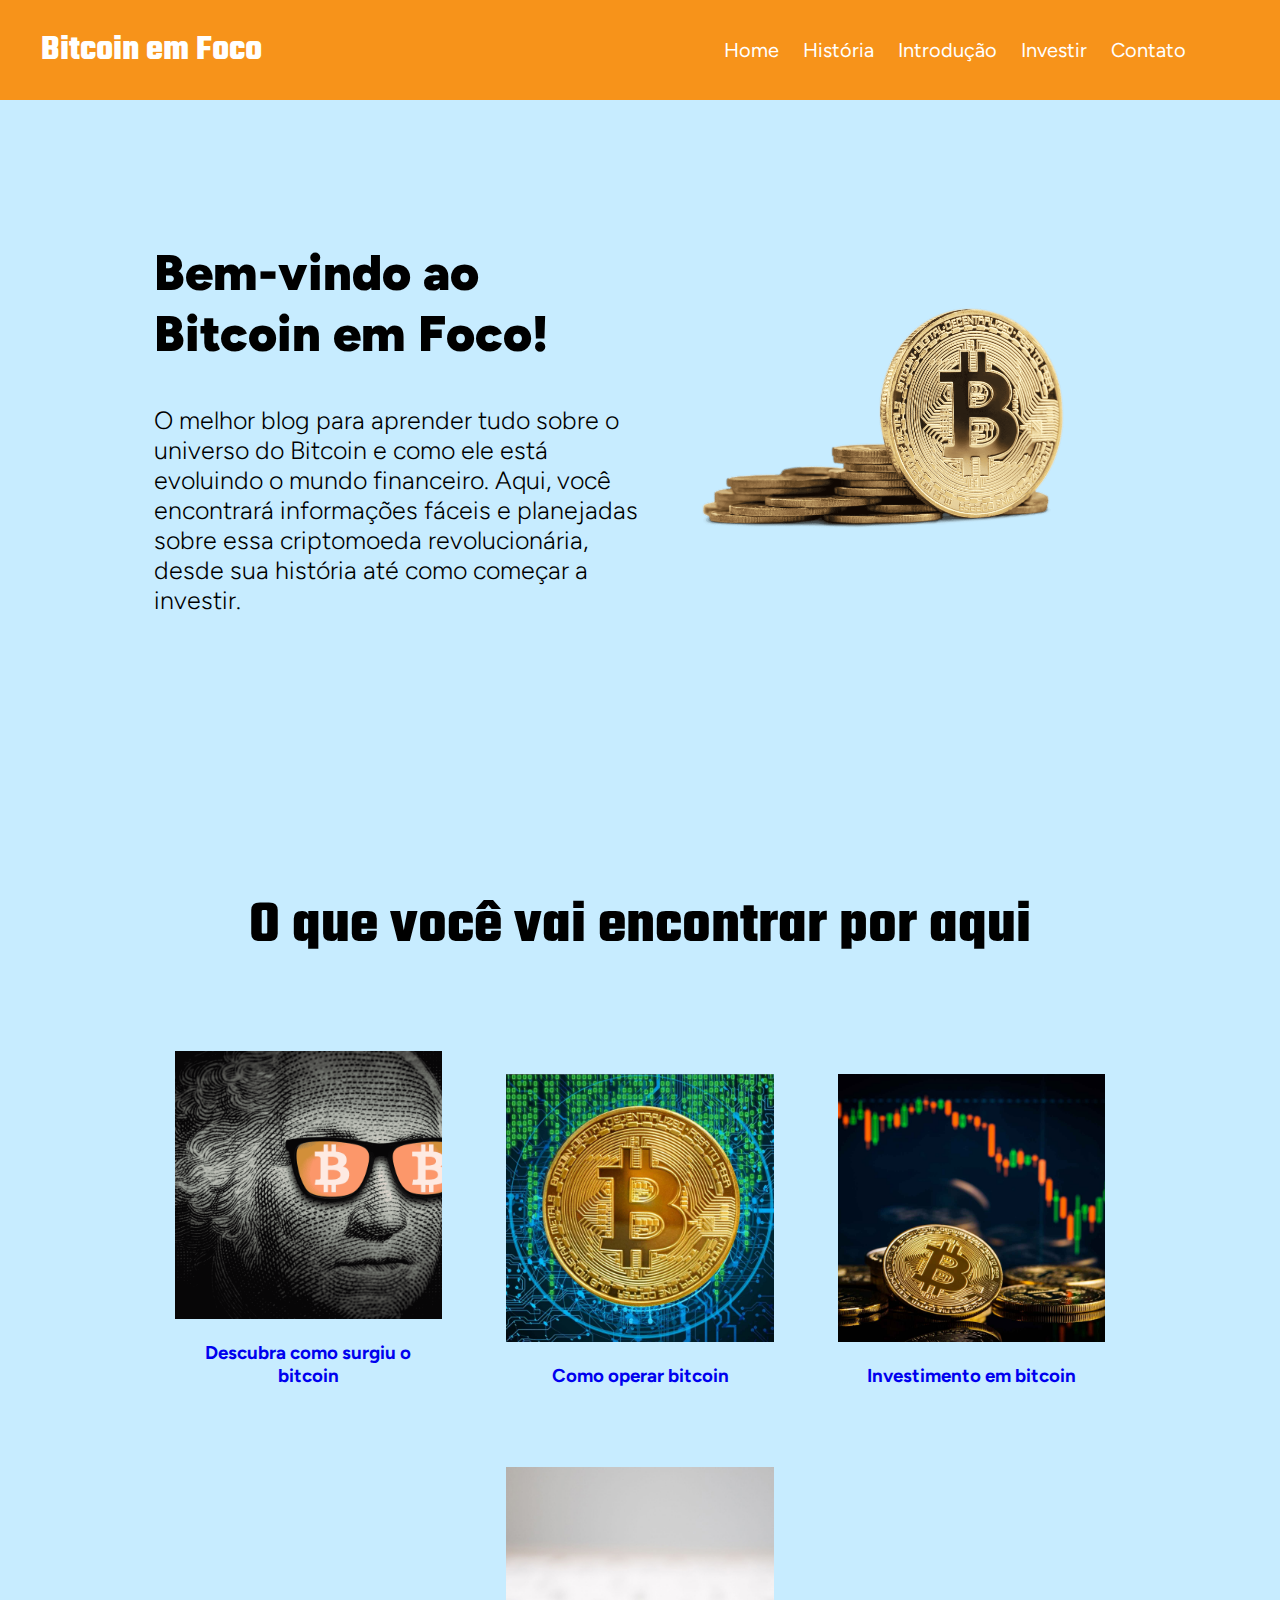
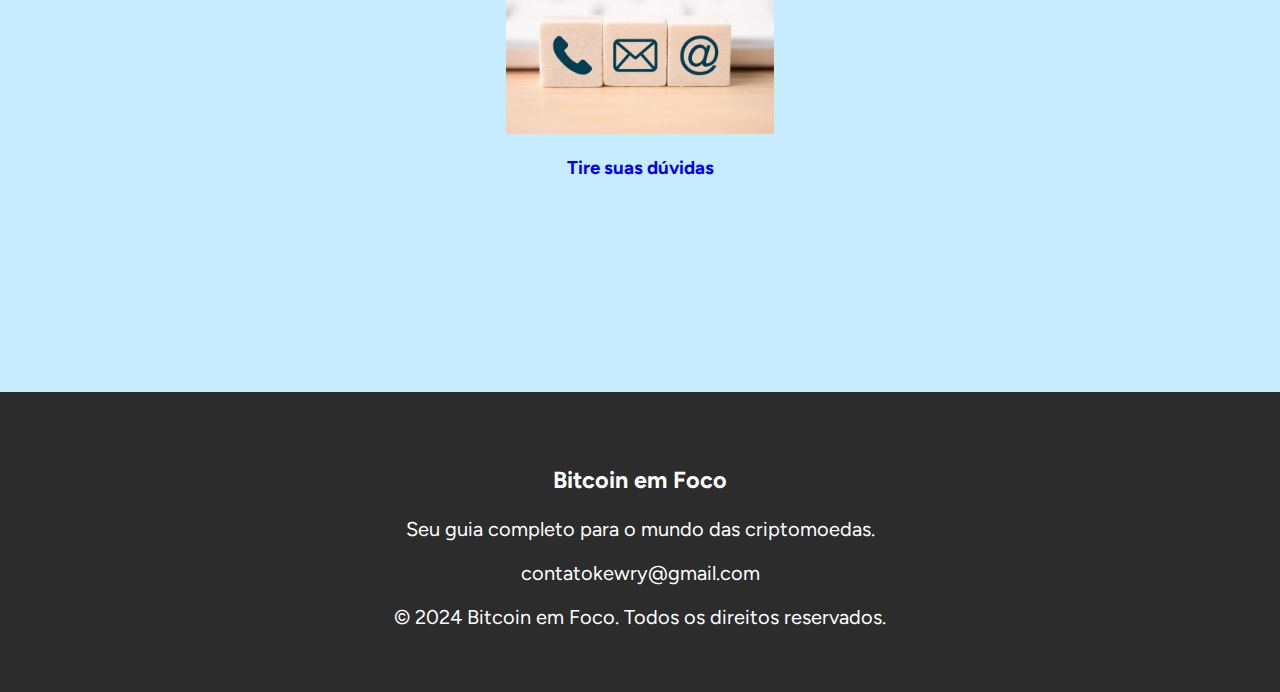
<file: index.html>
<!DOCTYPE html>
<html lang="pt-br">
<head>
    <meta charset="UTF-8">
    <meta name="viewport" content="width=device-width, initial-scale=1.0">
    
    <!--alguns meta names adicionais -->
    <meta name="description" content="Tudo sobre Bitcoin: notícias, tendências e guias para investidores e entusiastas de criptomoedas.">
    <meta name="keywords" content="Bitcoin, criptomoeda, blockchain, investimento, finanças, reserva de valor">
    <meta name="author" content="Kewry Henrique e Raynara">
    
    <!--CSS-->
    <link rel="stylesheet" href="css/estilo.css">
    <link rel="stylesheet" href="css/responsivo.css">
    
    <!--favicon-->
    <link rel="shortcut icon" type="imagem/png" href="img/apple-touch-icon.png">
    
    <title>Site Bitcoin - Criptomoedas</title>
</head>
<body>
    
    <!--header para o cabeçalho-->
    <header> 
    <nav class="navbar">
        <div class="logo">
            <h1>Bitcoin em Foco</h1>
        </div>
        <div class="menu"> 
            <a href="index.html">Home</a>
            <a href="historia.html">História</a>
            <a href="introducao.html">Introdução</a>
            <a href="investir.html">Investir</a>
            <a href="contato.html">Contato</a>
        </div>
    </nav>
</header>
<!--fim do header-->
    
    <!--main para o conteúdo principal-->
    <main class="main"> 
        <div class="principal">
            <h2>Bem-vindo ao Bitcoin em Foco!</h2>
            <p>O melhor blog para aprender tudo sobre o universo do Bitcoin e como ele está evoluindo o mundo financeiro. Aqui, você encontrará informações fáceis e planejadas sobre essa criptomoeda revolucionária, desde sua história até como começar a investir.</p>
        </div>
        <div class="img-principal"> 
            <img style="max-width: 75%;" src= "img/BTC-CANVA.png" alt="imagem da criptomoeda bitcoin">
        </div>
    </main>
    <!--fim do conteúdo principal-->
    
   <!--section para o conteúdo dos menus--> 
    <section>
        <h2> O que você vai encontrar por aqui</h2>
        <div class="navegaveis">
           <div class="historia1">
                <a style="text-decoration: none;" href="historia.html"> 
                    <img src="img/historiabtc.png"alt="">
                    <h3>Descubra como surgiu o bitcoin</h3> 
                </a>
            </div>
            <div class="introducao2">
                <a style="text-decoration: none;" href="introducao.html"> 
                    <img src="img/introdução.jpg" alt="">
                    <h3>Como operar bitcoin</h3>
                </a>
            </div>
            <div class="investir3">
                <a style="text-decoration: none;" href="investir.html"> 
                    <img src="img/investirbtc.jpg" alt="">
                    <h3>Investimento em bitcoin</h3>
                </a>
            </div>
            <div class="contato4">
                <a style="text-decoration: none;" href="contato.html">
                    <img src="img/contatobtc.jpg" alt="">
                    <h3>Tire suas dúvidas</h3>
                </a>
            </div>
        </div>
    </section>
    <!-- fim da section (conteúdo)-->
     
    <!--rodapé do site-->
    <footer>
    <div class="logo2-rodape">
        <h3>Bitcoin em Foco</h3>
        <p>Seu guia completo para o mundo das criptomoedas.</p>
        <p>contatokewry@gmail.com</p>
        <p>&copy; 2024 Bitcoin em Foco. Todos os direitos reservados.</p>
    </div>
</footer>
<!-- fim do rodapé-->

</body>
</html>
</file>
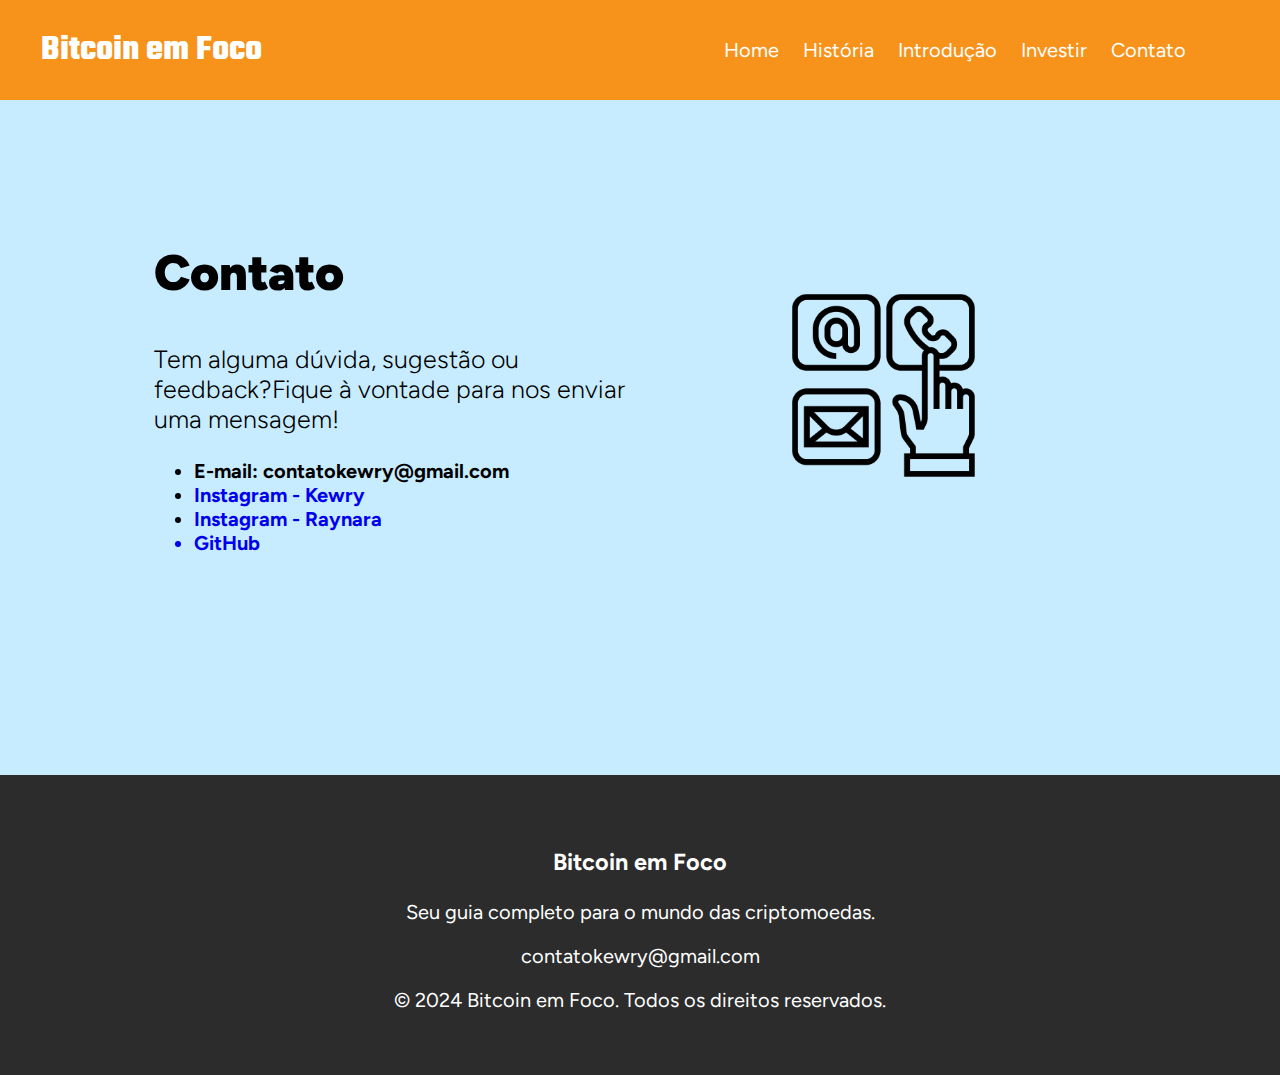
<file: contato.html>
<!DOCTYPE html>
<html lang="pt-br">
<head>
    <meta charset="UTF-8">
    <meta name="viewport" content="width=device-width, initial-scale=1.0">
    
    <!--alguns meta names adicionais -->
    <meta name="description" content="Tudo sobre Bitcoin: notícias, tendências e guias para investidores e entusiastas de criptomoedas.">
    <meta name="keywords" content="Bitcoin, criptomoeda, blockchain, investimento, finanças, reserva de valor">
    <meta name="author" content="Kewry Henrique e Raynara">
    
     <!--CSS-->
    <link rel="stylesheet" href="css/estilo.css">
    <link rel="stylesheet" href="css/responsivo.css">

    <!--favicon-->
    <link rel="shortcut icon" type="imagem/png" href="img/apple-touch-icon.png">
    
    <title>Contato</title>
</head>
<body>
    
    <!--header para o cabeçalho-->
    <header> 
        <nav class="navbar">
            <div class="logo">
                <h1>Bitcoin em Foco</h1>
            </div>
            <div class="menu"> 
                <a href="index.html">Home</a>
                <a href="historia.html">História</a>
                <a href="introducao.html">Introdução</a>
                <a href="investir.html">Investir</a>
                <a href="contato.html">Contato</a>
            </div>
        </nav>
    </header>
    <!--fim do header-->
    
    <!--main para o conteúdo principal-->
    <main class="main"> 
        <div class="principal">
            <h2 class="titulo">Contato</h2>
            <p>Tem alguma dúvida, sugestão ou feedback?Fique à vontade para nos enviar uma mensagem!
            </p>
            <ul class="final">
                <li><strong>E-mail: contatokewry@gmail.com</strong></li>
                
                <a style="text-decoration: none;" href="https://www.instagram.com/kewryhenrique_/"> <li><strong >Instagram - Kewry</strong></a></li> </a>
               
               <a style="text-decoration: none;" href="https://www.instagram.com/_raynaraalmeida_/"> <li><strong>Instagram - Raynara</strong> <a href=""></a></li> </a>
               
               <a style="text-decoration: none;" href="https://github.com/kewry-henrique"> <li><strong>GitHub</strong></li> </a>
    
                
            </ul>
        </div>
        <div class="img-principal"> 
            <img style="max-width: 50%;" src= "img/contato.png" alt="blockchain";>
        </div>
    </main>
    <!--fim do conteúdo principal-->

    

   

    <!--rodapé do site-->
    <footer>
        <div class="logo2-rodape">
            <h3>Bitcoin em Foco</h3>
            <p>Seu guia completo para o mundo das criptomoedas.</p>
            <p>contatokewry@gmail.com</p>
            <p>&copy; 2024 Bitcoin em Foco. Todos os direitos reservados.</p>
        </div>
    </footer>
    <!-- fim do rodapé-->


    
</body>
</html>
</file>
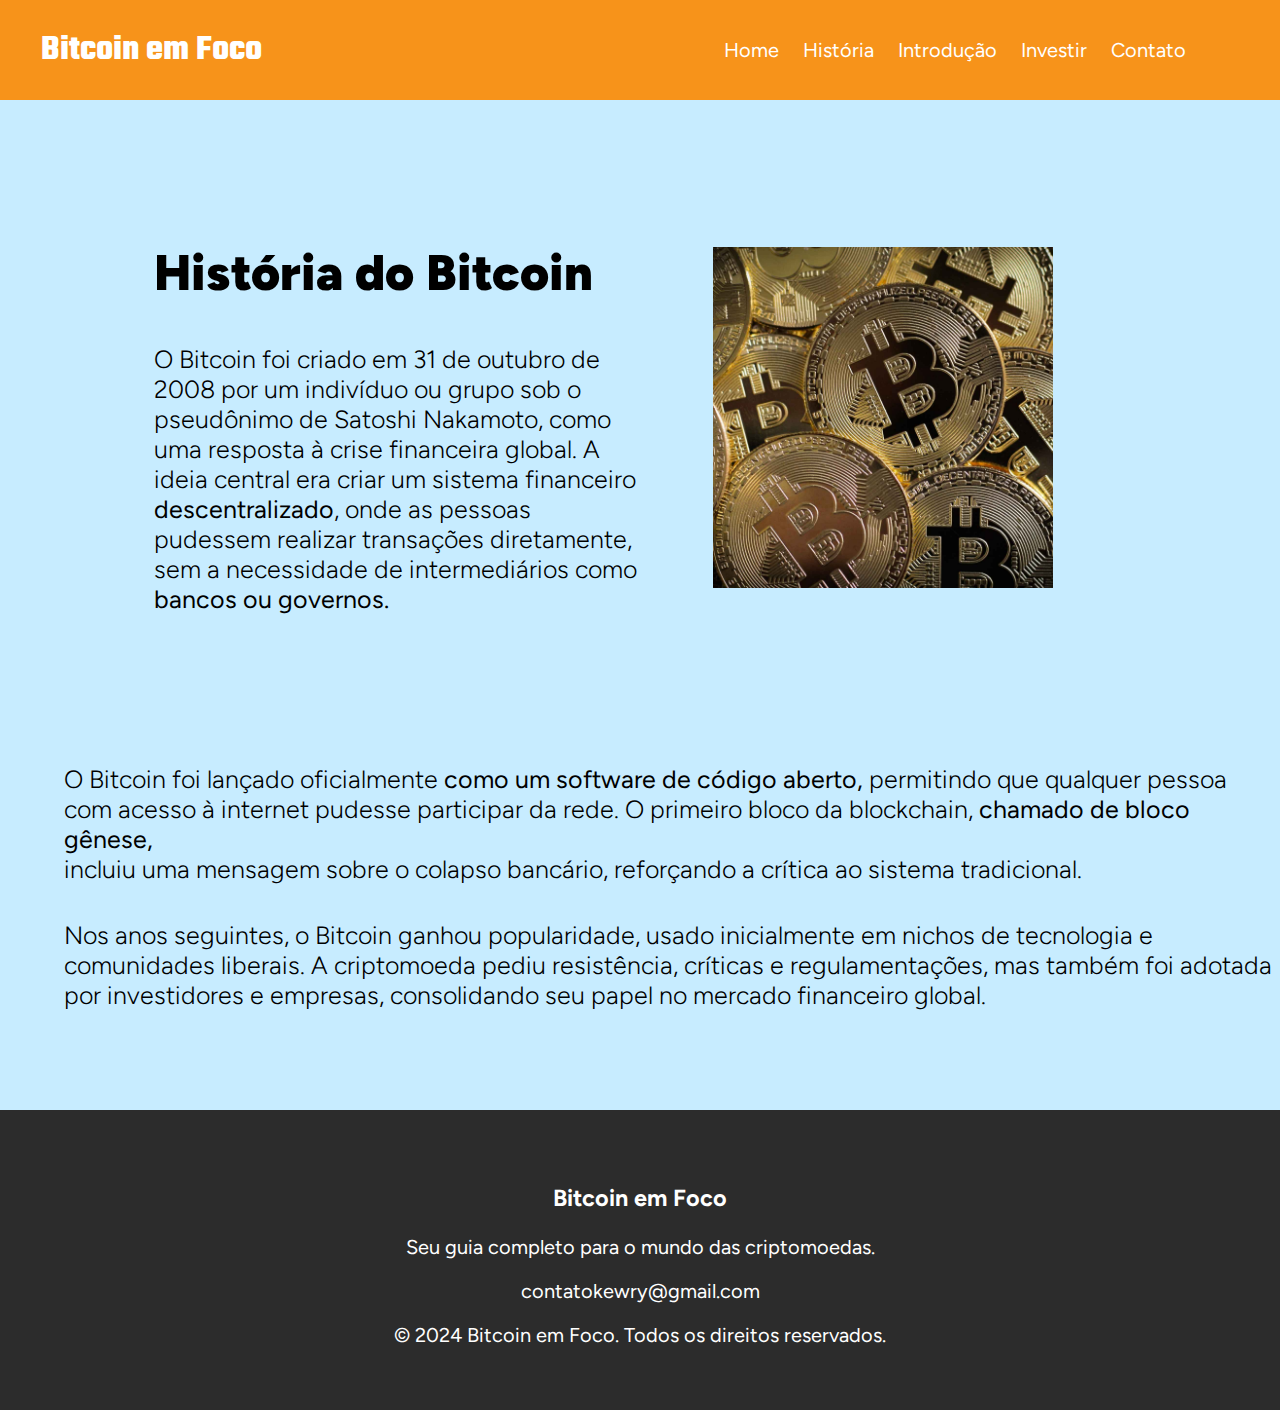
<file: historia.html>
<!DOCTYPE html>
<html lang="pt-br">
<head>
    <meta charset="UTF-8">
    <meta name="viewport" content="width=device-width, initial-scale=1.0">
    
    <!--alguns meta names adicionais -->
    <meta name="description" content="Tudo sobre Bitcoin: notícias, tendências e guias para investidores e entusiastas de criptomoedas.">
    <meta name="keywords" content="Bitcoin, criptomoeda, blockchain, investimento, finanças, reserva de valor">
    <meta name="author" content="Kewry Henrique e Raynara">
    
     <!--CSS-->
    <link rel="stylesheet" href="css/estilo.css">
    <link rel="stylesheet" href="css/responsivo.css">

    <!--favicon-->
    <link rel="shortcut icon" type="imagem/png" href="img/apple-touch-icon.png">
    
    <title>História - Bitcoin</title>
</head>
<body>
    
    <!--header para o cabeçalho-->
    <header> 
        <nav class="navbar">
            <div class="logo">
                <h1>Bitcoin em Foco</h1>
            </div>
            <div class="menu"> <!--div criada para organizar o menu do cabeçalho-->
                <a href="index.html">Home</a>
                <a href="historia.html">História</a>
                <a href="introducao.html">Introdução</a>
                <a href="investir.html">Investir</a>
                <a href="contato.html">Contato</a>
            </div>
        </nav>
    </header>
    <!--fim do header-->
    
    <!--main para o conteúdo principal-->
    <main class="main">
        <div class="principal">
            <h2>História do Bitcoin</h2>
            <p>O Bitcoin foi criado em 31 de outubro de 2008 por um indivíduo ou grupo sob o pseudônimo de Satoshi Nakamoto, como uma resposta à crise financeira global. A ideia central era criar um sistema financeiro <strong>descentralizado</strong>, onde as pessoas pudessem realizar transações diretamente, sem a necessidade de intermediários como <strong>bancos ou governos.</strong>
            </p>
        </div>
        <div class="img-principal"> <!-- div dedicada a imagem 'principal' da home-->
            <img style="max-width: 70%;" src= "img/btc01.jpg" alt="imagem da criptomoeda bitcoin">
        </div>
    </main>
    <!--fim do conteúdo principal-->
    
    <!--div para os textos abaixo do principal-->
    <div class="container1">
        <p>O Bitcoin foi lançado oficialmente <strong>como um software de código aberto,</strong> permitindo que qualquer pessoa com acesso à internet pudesse participar da rede. O primeiro bloco da blockchain, <strong>chamado de bloco gênese,</strong> <br>incluiu uma mensagem sobre o colapso bancário, reforçando a crítica ao sistema tradicional.</p>
    </div>
    <div class="container2">
        <p>Nos anos seguintes, o Bitcoin ganhou popularidade, usado inicialmente em nichos de tecnologia e comunidades liberais. A criptomoeda pediu resistência, críticas e regulamentações, mas também foi adotada por investidores e empresas, consolidando seu papel no mercado financeiro global.</p>
    </div>
    <!--fim da div-->
    
    <footer>
        <div class="logo2-rodape">
            <h3>Bitcoin em Foco</h3>
            <p>Seu guia completo para o mundo das criptomoedas.</p>
            <p>contatokewry@gmail.com</p>
            <p>&copy; 2024 Bitcoin em Foco. Todos os direitos reservados.</p>
        </div>
    </footer>
   



</body>
</html>
</file>
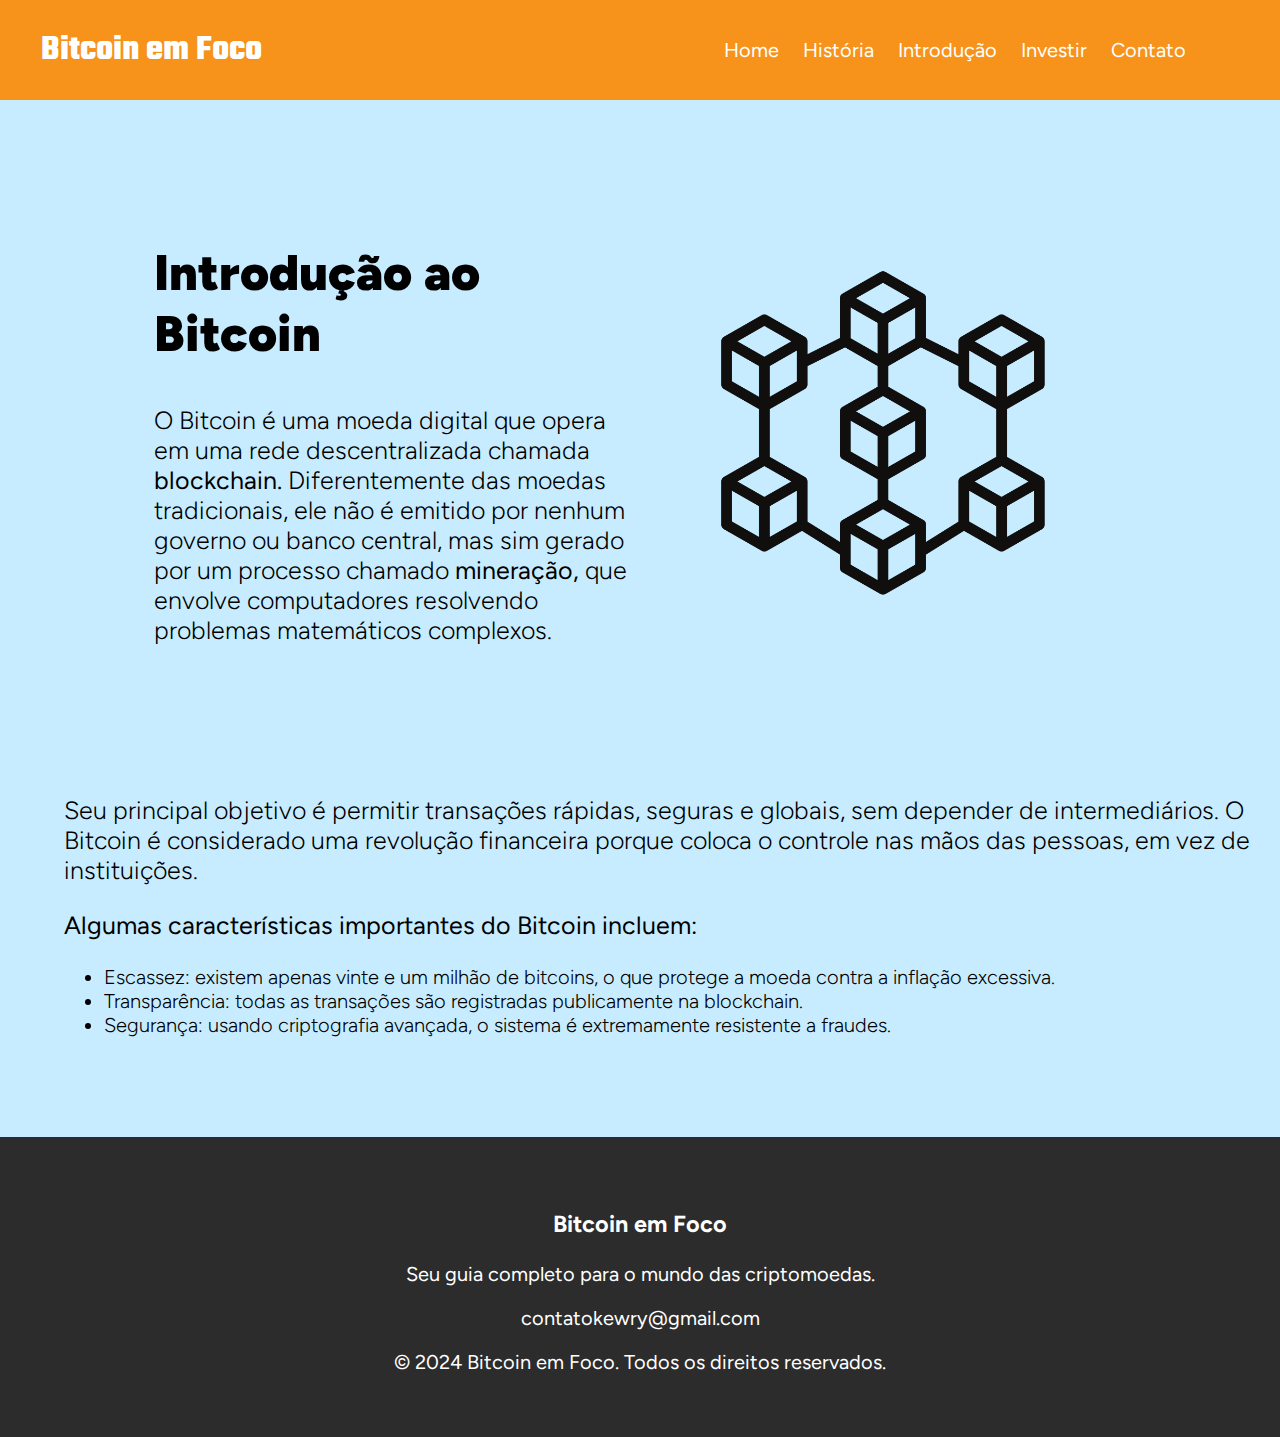
<file: introducao.html>
<!DOCTYPE html>
<html lang="pt-br">
<head>
    <meta charset="UTF-8">
    <meta name="viewport" content="width=device-width, initial-scale=1.0">
    
    <!--alguns meta names adicionais -->
    <meta name="description" content="Tudo sobre Bitcoin: notícias, tendências e guias para investidores e entusiastas de criptomoedas.">
    <meta name="keywords" content="Bitcoin, criptomoeda, blockchain, investimento, finanças, reserva de valor">
    <meta name="author" content="Kewry Henrique e Raynara">
    
     <!--CSS-->
    <link rel="stylesheet" href="css/estilo.css">
    <link rel="stylesheet" href="css/responsivo.css">

    <!--favicon-->
    <link rel="shortcut icon" type="imagem/png" href="img/apple-touch-icon.png">
    
    <title>Introdução - Bitcoin</title>
</head>
<body>
    
    <!--header para o cabeçalho-->
    <header> 
        <nav class="navbar">
            <div class="logo">
                <h1>Bitcoin em Foco</h1>
            </div>
            <div class="menu"> 
                <a href="index.html">Home</a>
                <a href="historia.html">História</a>
                <a href="introducao.html">Introdução</a>
                <a href="investir.html">Investir</a>
                <a href="contato.html">Contato</a>
            </div>
        </nav>
    </header>
    <!--fim do header-->
    
    <!--main para o conteúdo principal-->
    <main class="main"> 
        <div class="principal">
            <h2 class="titulo">Introdução ao Bitcoin</h2>
            <p>O Bitcoin é uma moeda digital que opera em uma rede descentralizada chamada <strong>blockchain.</strong> Diferentemente das moedas tradicionais, ele não é emitido por nenhum governo ou banco central, mas sim gerado por um processo chamado <strong>mineração,</strong> que envolve computadores resolvendo problemas matemáticos complexos.
            </p>
        </div>
        <div class="img-principal"> 
            <img style="max-width: 75%;" src= "img/blockc.png" alt="blockchain";>
        </div>
    </main>
    <!--fim do conteúdo principal-->

    <!--div para os textos abaixo do principal-->
    <div class="container3">
        <p>Seu principal objetivo é permitir transações rápidas, seguras e globais, sem depender de intermediários. O Bitcoin é considerado uma revolução financeira porque coloca o controle nas mãos das pessoas, em vez de instituições.
        </p>
    </div>
    <div class="container4">
        <p> <strong> Algumas características importantes do Bitcoin incluem: </strong> </p> 
        <ul class="u3">
            <li>
                Escassez: existem apenas vinte e um milhão de bitcoins, o que protege a moeda contra a inflação excessiva.</li>
                <li>
                    Transparência: todas as transações são registradas publicamente na blockchain.
                </li>
                <li>
                    Segurança: usando criptografia avançada, o sistema é extremamente resistente a fraudes.
                </li>
        </ul>
    </div>
    <!--fim da div-->

    <!--rodapé do site-->
    <footer>
        <div class="logo2-rodape">
            <h3>Bitcoin em Foco</h3>
            <p>Seu guia completo para o mundo das criptomoedas.</p>
            <p>contatokewry@gmail.com</p>
            <p>&copy; 2024 Bitcoin em Foco. Todos os direitos reservados.</p>
        </div>
    </footer>
    <!-- fim do rodapé-->


    
</body>
</html>
</file>
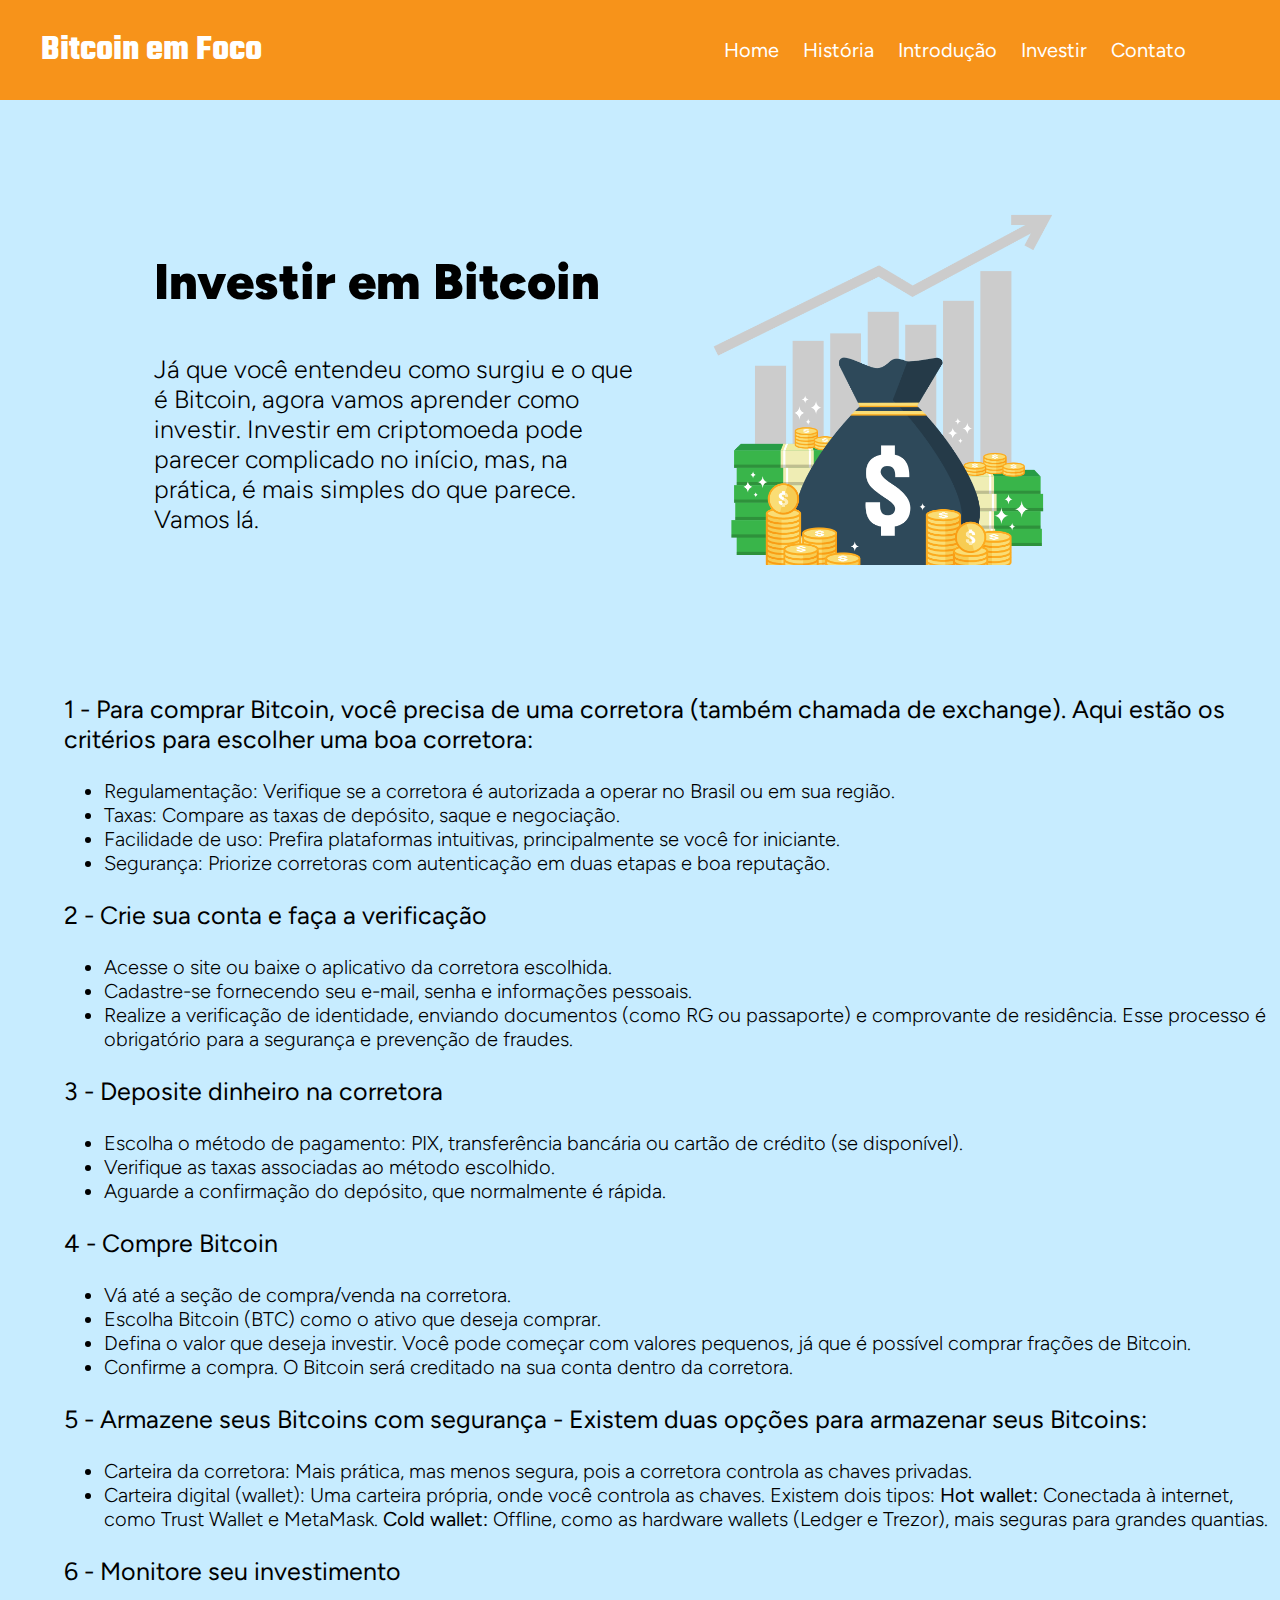
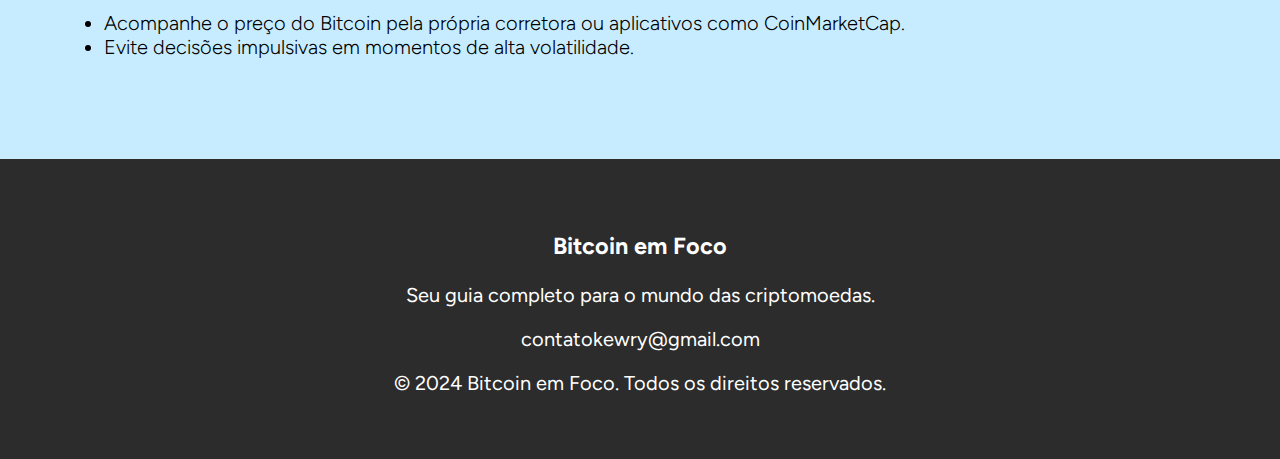
<file: investir.html>
<!DOCTYPE html>
<html lang="pt-br">
<head>
    <meta charset="UTF-8">
    <meta name="viewport" content="width=device-width, initial-scale=1.0">
    
    <!--alguns meta names adicionais -->
    <meta name="description" content="Tudo sobre Bitcoin: notícias, tendências e guias para investidores e entusiastas de criptomoedas.">
    <meta name="keywords" content="Bitcoin, criptomoeda, blockchain, investimento, finanças, reserva de valor">
    <meta name="author" content="Kewry Henrique e Raynara">
    
     <!--CSS-->
    <link rel="stylesheet" href="css/estilo.css">
    <link rel="stylesheet" href="css/responsivo.css">

    <!--favicon-->
    <link rel="shortcut icon" type="imagem/png" href="img/apple-touch-icon.png">
    
    <title>Investir - Bitcoin</title>
</head>
<body>
    
    <!--header para o cabeçalho-->
    <header> 
        <nav class="navbar">
            <div class="logo">
                <h1>Bitcoin em Foco</h1>
            </div>
            <div class="menu"> 
                <a href="index.html">Home</a>
                <a href="historia.html">História</a>
                <a href="introducao.html">Introdução</a>
                <a href="investir.html">Investir</a>
                <a href="contato.html">Contato</a>
            </div>
        </nav>
    </header>
    <!--fim do header-->
    
    <!--main para o conteúdo principal-->
    <main class="main"> 
        <div class="principal">
            <h2 class="titulo">Investir em Bitcoin</h2>
            <p>Já que você entendeu como surgiu e o que é Bitcoin, agora vamos aprender como investir. Investir em criptomoeda pode parecer complicado no início, mas, na prática, é mais simples do que parece. Vamos lá.
            </p>
        </div>
        <div class="img-principal"> 
            <img style="max-width: 75%;" src= "img/investimento.png" alt="blockchain";>
        </div>
    </main>
    <!--fim do conteúdo principal-->

    <!--div para os textos abaixo do principal-->
    <div class="container5">
        <p> <strong>1 - Para comprar Bitcoin, você precisa de uma corretora (também chamada de exchange). Aqui estão os critérios para escolher uma boa corretora:</strong>
        </p>
        <ul class="uinvestir">
            <li>
                Regulamentação: Verifique se a corretora é autorizada a operar no Brasil ou em sua região.
            </li>
            <li>
                Taxas: Compare as taxas de depósito, saque e negociação.
            </li>
            <li>
                Facilidade de uso: Prefira plataformas intuitivas, principalmente se você for iniciante.
            </li>
            <li>
                Segurança: Priorize corretoras com autenticação em duas etapas e boa reputação.  
            </li>
        </ul>
    </div>
    <div class="container6">
        <p> <strong> 2 - Crie sua conta e faça a verificação</p> </strong>
        <ul class="uinvestir2">
            <li>
                Acesse o site ou baixe o aplicativo da corretora escolhida.</li>
                <li>
                    Cadastre-se fornecendo seu e-mail, senha e informações pessoais.
                </li>
                <li>
                    Realize a verificação de identidade, enviando documentos (como RG ou passaporte) e comprovante de residência. Esse processo é obrigatório para a segurança e prevenção de fraudes.
                </li>
        </ul>
    </div>
    <div class="container7">
        <p> <strong> 3 - Deposite dinheiro na corretora</p> </strong>
        <ul class="uinvestir3">
            <li>
                Escolha o método de pagamento: PIX, transferência bancária ou cartão de crédito (se disponível).</li>
                <li>
                    Verifique as taxas associadas ao método escolhido.
                </li>
                <li>
                    Aguarde a confirmação do depósito, que normalmente é rápida.</li>
        </ul>
    </div>
    <div class="container8">
        <p> <strong> 4 - Compre Bitcoin</p> </strong> 
        <ul class="uinvestir4">
            <li>
                Vá até a seção de compra/venda na corretora.</li>
                <li>
                    Escolha Bitcoin (BTC) como o ativo que deseja comprar.
                </li>
                <li>
                    Defina o valor que deseja investir. Você pode começar com valores pequenos, já que é possível comprar frações de Bitcoin.
                </li>
                <li>
                    Confirme a compra. O Bitcoin será creditado na sua conta dentro da corretora.
                </li>
        </ul>
    </div>
    <div class="container9">
        <p> <strong> 5 - Armazene seus Bitcoins com segurança - Existem duas opções para armazenar seus Bitcoins: </strong>
        </p> 
        <ul class="uinvestir4">
            <li>
                Carteira da corretora: Mais prática, mas menos segura, pois a corretora controla as chaves privadas.</li>
                <li>
                    Carteira digital (wallet): Uma carteira própria, onde você controla as chaves. Existem dois tipos: <strong>Hot wallet:</strong> Conectada à internet, como Trust Wallet e MetaMask. <strong>Cold wallet:</strong> Offline, como as hardware wallets (Ledger e Trezor), mais seguras para grandes quantias.
                 </li>
                </ul>
    </div>
    <div class="container10">
        <p> <strong> 6 - Monitore seu investimento</p> </strong>
        <ul class="uinvestir5">
            <li>
                Acompanhe o preço do Bitcoin pela própria corretora ou aplicativos como CoinMarketCap.</li>
                <li>
                    Evite decisões impulsivas em momentos de alta volatilidade.
                </li>
            </ul>
    </div>
    <!--fim da div-->

    <!--rodapé do site-->
    <footer>
        <div class="logo2-rodape">
            <h3>Bitcoin em Foco</h3>
            <p>Seu guia completo para o mundo das criptomoedas.</p>
            <p>contatokewry@gmail.com</p>
            <p>&copy; 2024 Bitcoin em Foco. Todos os direitos reservados.</p>
        </div>
    </footer>
    <!-- fim do rodapé-->


    
</body>
</html>
</file>
<file: css/estilo.css>
@import url('https://fonts.googleapis.com/css2?family=Bebas+Neue&family=Edu+AU+VIC+WA+NT+Pre:wght@400..700&family=Figtree:ital,wght@0,300..900;1,300..900&family=Fira+Sans:ital,wght@0,100;0,200;0,300;0,400;0,500;0,600;0,700;0,800;0,900;1,100;1,200;1,300;1,400;1,500;1,600;1,700;1,800;1,900&family=Ga+Maamli&family=Oswald:wght@200..700&family=PT+Sans+Narrow:wght@400;700&family=Teko:wght@300..700&display=swap');
*{
    box-sizing: border-box;
}

body{
    margin: 0;
    font-family: "Figtree", sans-serif;
    background-color:#c7ecff ;
}

.navbar{
    display: flex; 
    flex-flow: row wrap;
    height: 100px;
    background: #F7931A;
    justify-content: center;
    align-items: center;
}

.logo{
    flex:20%;
    /* border: 1px solid rgb(255, 255, 255); */
    text-align: center;
}

.logo h1{
    font-family: "Teko", sans-serif;
    font-size: 36px;
    color: #ffffff ;
    margin-left: 5%
}

/* Efeito para a logo */
.logo h1{
    font-family: "Teko", sans-serif;
    font-size: 36px;
    color: #ffffff;
    margin-left: 5%;
    transition: all 0.3s ease;
}

.logo h1:hover{
    transform: scale(1.1); /* Aumenta o tamanho da logo */
    color: rgb(0, 0, 0); /* Muda a cor da logo quando passa o mouse */
}

.menu{
    flex:70%;
    /* border:1px solid black; */
    text-align:right;
    padding:20px;
    margin-right: 5%;
}

/* efeitos de Hover */
.menu a{
    color: rgb(255, 255, 255);
    text-decoration: none;
    font-size: 20px;
    padding: 15px 10px;
    transition: all 0.3s ease-in-out; /* transição suave */
    position: relative;
}

.menu a:hover{
    color: rgb(0, 0, 0);
    border-top: 4px solid rgb(0, 0, 0);
    transform: scale(1.1); /* aumenta o tamanho ao passar o mouse */
}

/* efeito de sombra no menu */
.menu a::before{
    content: '';
    position: absolute;
    width: 100%;
    height: 2px;
    background-color: rgb(0, 0, 0);
    bottom: -5px;
    left: 0;
    opacity: 0;
    transition: opacity 0.3s ease-in-out;
}

.menu a:hover::before{
    opacity: 1; /* uma linha ao passar o mouse */
}

.main{
    display: flex;
    flex-flow:row wrap;
    justify-content: center;
    align-items: center;
    background:#c7ecff;
    padding: 100px;
}

.principal{
    margin-left: 5%;
    flex: 40%;
    /* border: 1px solid black; */
}

.principal h2{
    font-weight: 900;
    font-size: 50px;
    color: rgb(0, 0, 0);
}

.principal p{
    font-size: 25px;
    font-weight: 150;
    color: #000000;
}

.img-principal{
    margin-right: 5%;
    flex: 40%;
    /* border: 1px solid blue; */
    text-align: center;
}

section{
    display: inline-block;
    margin-top: 80px;
    /* border: 1px solid black; */
    margin-left: 5%;
    margin-right: 5%;
    padding: 5%;
    text-align: center;
    /* width: 90%; */
}

section h2{
    width: 100%;
    font-size: 60px;
    margin: 0;
    font-family: "Teko", sans-serif;
}

.navegaveis{
    display: inline-block;
    margin-top: 5%;
}

.historia1{
    display: inline-block;
    width: 30%;
    padding: 20px;
    margin: 1%;
    /* border: 1px solid black; */
    text-align: center;
}

.historia1 img{
    width: 100%;
    height: auto;
}

.introducao2{
    display: inline-block;
    width: 30%;
    padding: 20px;
    margin: 1%;
    /* border: 1px solid black; */
    text-align: center;
}

.introducao2 img{
    width: 100%;
    height: auto;
}

.investir3{
    display: inline-block;
    width: 30%;
    padding: 20px;
    margin: 1%;
    /* border: 1px solid black; */
    text-align: center;
}

.investir3 img{
    width: 100%;
    height: auto;
}

.contato4{
    display: inline-block;
    width: 30%;
    padding: 20px;
    margin: 1%;
    /* border: 1px solid black; */
    text-align: center;
}

.contato4 img{
    width: 100%;
    height: auto;
}

/* Efeito de box-shadow para um visual mais dinâmico */
.historia1, .introducao2, .investir3, .contato4{
    display: inline-block;
    width: 30%;
    padding: 20px;
    margin: 1%;
    text-align: center;
    transition: all 0.3s ease; /* Transição suave para box-shadow */
    position: relative;
}

.historia1:hover, .introducao2:hover, .investir3:hover, .contato4:hover{
    transform: translateY(-5px); /* Sobe um pouco quando passa o mouse */
    box-shadow: 0 4px 12px rgba(0, 0, 0, 0.2); /* Adiciona uma sombra */
}

footer{
    margin-top: 100px;
    height: 300px;
    background-color: #2C2C2C;
    text-align: center;
    padding: 50px;
}

.logo2-rodape{
    font-size: 20px;
    color: white;
}

/*estilização da página 'histoia'*/
  .container1{
    margin-left: 5%;
    flex: 40%;
}

.container2{
    margin-left: 5%;
    flex: 40%;
}

.container1 p{
    font-size: 25px;
    font-weight: 150;
    color: #000000;
  }

.container2 p{
    margin-top: 3%;
    font-size: 25px;
    font-weight: 150;
    color: #000000;    
}

/*estilização da página 'introdução'*/
.container3{
    margin-left: 5%; 
    flex: 40%;
}

.container4{
    margin-left: 5%;
    flex: 40%;
}

.container3 p{
    font-size: 25px;
    font-weight: 150;
    color: #000000;
}

.container4 p{
    font-size: 25px;
    font-weight: 150;
    color: #000000;
}

.u3{
    font-size: 20px;
    font-weight: 150;
    color: #000000;
}


/*estilização da página'investir'*/
.container5{
    margin-left: 5%; 
    flex: 40%;
}

.container5 p{
    font-size: 25px;
    font-weight: 150;
    color: #000000;
}

.uinvestir{
    font-size: 20px;
    font-weight: 150;
    color: #000000;
}

.container6{
    margin-left: 5%; 
    flex: 40%;
}

.container6 p{
    font-size: 25px;
    font-weight: 150;
    color: #000000;
}

.uinvestir2{
    font-size: 20px;
    font-weight: 150;
    color: #000000;
}

.container7{
    margin-left: 5%; 
    flex: 40%;
}

.container7 p{
    font-size: 25px;
    font-weight: 150;
    color: #000000;
}

.uinvestir3{
    font-size: 20px;
    font-weight: 150;
    color: #000000;
}

.container8{
    margin-left: 5%; 
    flex: 40%;
}

.container8 p{
    font-size: 25px;
    font-weight: 150;
    color: #000000;
}

.uinvestir3{
    font-size: 20px;
    font-weight: 150;
    color: #000000;
}

.container9{
    margin-left: 5%; 
    flex: 40%;
}

.container9 p{
    font-size: 25px;
    font-weight: 150;
    color: #000000;
}

.uinvestir4{
    font-size: 20px;
    font-weight: 150;
    color: #000000;
}

.container10{
    margin-left: 5%; 
    flex: 40%;
}

.container10 p{
    font-size: 25px;
    font-weight: 150;
    color: #000000;
}

.uinvestir5{
    font-size: 20px;
    font-weight: 150;
    color: #000000;
}

.final{
    font-size: 20px;
    text-decoration: none;
    
}
</file>
<file: css/responsivo.css>
/* Responsividade */
@media (max-width: 1200px) {
    .navbar, .menu, .logo {
        flex: 100%;
        text-align: center;
    }
    .menu a {
        font-size: 18px;
        padding: 10px 8px;
    }

    .main {
        padding: 50px;
    }

    .principal, .img-principal {
        flex: 100%;
        margin: 0;
    }

    section h2 {
        font-size: 40px;
    }

    .historia1, .introducao2, .investir3, .contato4 {
        width: 45%;
    }
}

@media (max-width: 768px) {
    .navbar {
        flex-direction: column;
        height: auto;
    }

    .menu a {
        font-size: 16px;
        padding: 12px 6px;
    }

    .main {
        flex-direction: column;
        padding: 30px;
    }

    .principal, .img-principal {
        flex: 100%;
        margin: 0;
    }

    section h2 {
        font-size: 30px;
    }

    .historia1, .introducao2, .investir3, .contato4 {
        width: 90%;
    }
}

@media (max-width: 480px) {
    .logo h1 {
        font-size: 28px;
    }

    .menu a {
        font-size: 14px;
        padding: 10px 5px;
    }

    .main {
        padding: 20px;
    }

    section h2 {
        font-size: 25px;
    }

    .historia1, .introducao2, .investir3, .contato4 {
        width: 100%;
    }
}
</file>
